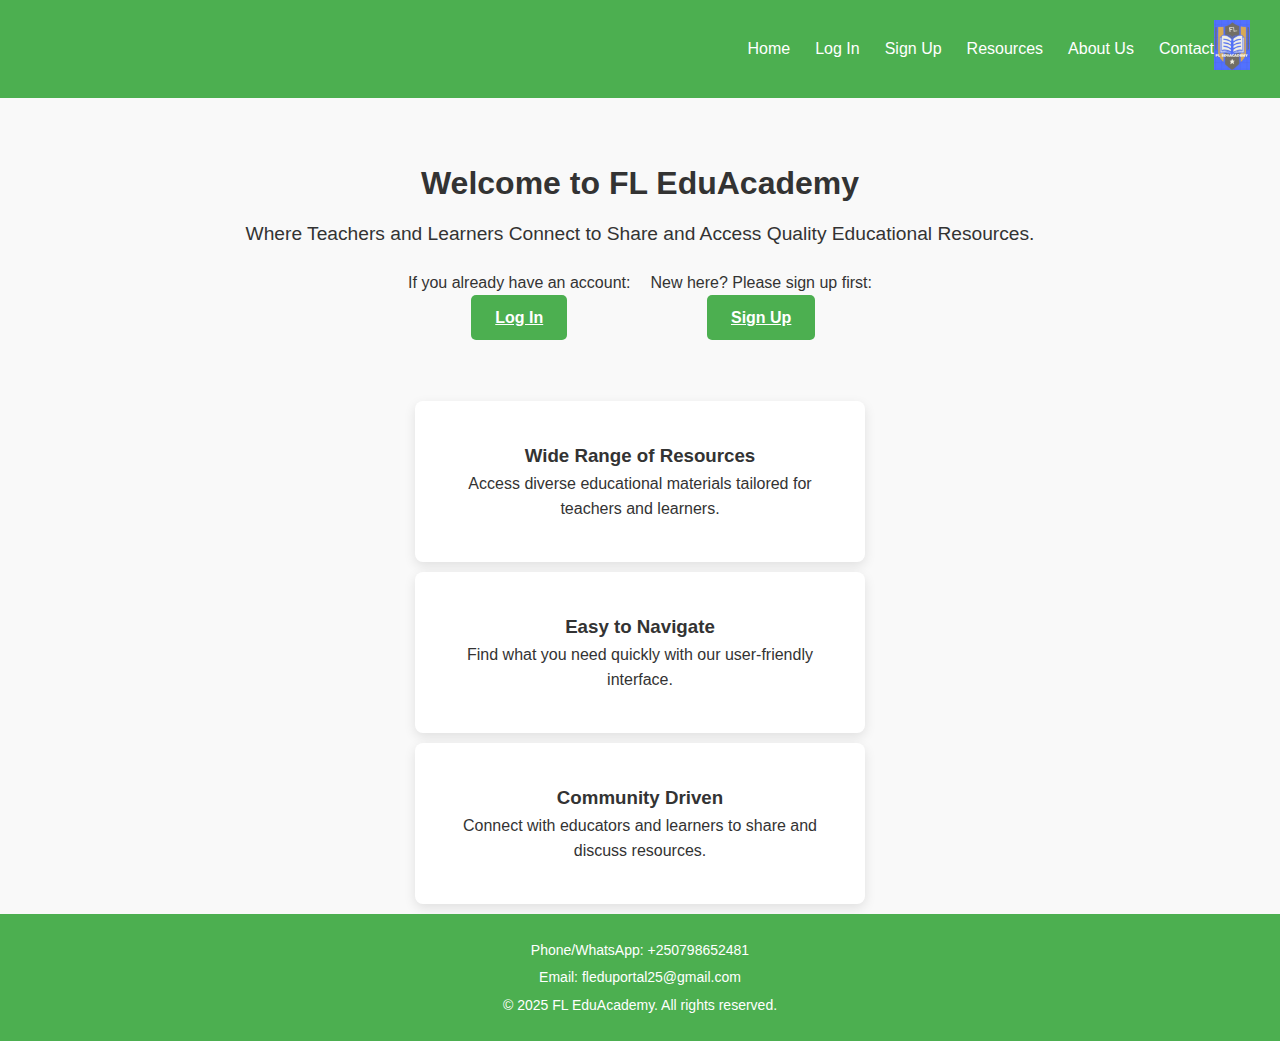
<file: index.html>
<!DOCTYPE html>
<html lang="en">
<head>
    <meta charset="UTF-8">
    <meta name="viewport" content="width=device-width, initial-scale=1.0">
    <title>Welcome - FL EduAcademy</title>
    <link rel="stylesheet" href="style.css">
</head>
<body>

<header>
   
    <!-- Hamburger Menu Icon -->
    <div class="hamburger-menu" onclick="toggleMenu()">☰</div>

    <!-- Navigation Menu -->
    <nav>
        <ul id="nav-links">
            <li><a href="index.html">Home</a></li>
            <li><a href="login.html">Log In</a></li>
            <li><a href="signup.html">Sign Up</a></li>
            <li><a href="userSelection.html">Resources</a></li>
            <li><a href="about.html">About Us</a></li>
            <li><a href="#contact">Contact</a></li>
        </ul>
    </nav>
     <a href="index.html">
        <img src="logo.png" alt="FL EduAcademy Logo" class="logo">
    </a>

</header>
    <section class="hero"> 
        <h1>Welcome to FL EduAcademy</h1>
        <p>Where Teachers and Learners Connect to Share and Access Quality Educational Resources.</p> 
        <div class="cta-buttons">
            <div class="cta-item"> 
                <p>If you already have an account:</p> <a href="login.html" class="btn">Log In</a>
            </div> 
            <div class="cta-item"> 
                <p>New here? Please sign up first:</p> 
                <a href="signup.html" class="btn">Sign Up</a>
            </div>
        </div> 
    </section> 
    <section class="features"> 
        <div class="feature"> 
            <h3>Wide Range of Resources</h3>
            <p>Access diverse educational materials tailored for teachers and learners.</p> 
        </div> 
        <div class="feature">
            <h3>Easy to Navigate</h3>
            <p>Find what you need quickly with our user-friendly interface.</p> 
        </div>
        <div class="feature"> 
            <h3>Community Driven</h3> 
            <p>Connect with educators and learners to share and discuss resources.</p> 
        </div> 
    </section>
    <footer id="contact">
        <p>Phone/WhatsApp: +250798652481</p>
        <p>Email: <a href="mailto:fleduportal25@gmail.com">fleduportal25@gmail.com</a></p> 
        <p>&copy; 2025 FL EduAcademy. All rights reserved.</p> 
    </footer> 
</body> 
</html>

<script>
    function toggleMenu() {
        var menu = document.getElementById("nav-links");
        menu.classList.toggle("show");
    }
</script>

</body>
</html>
</file>
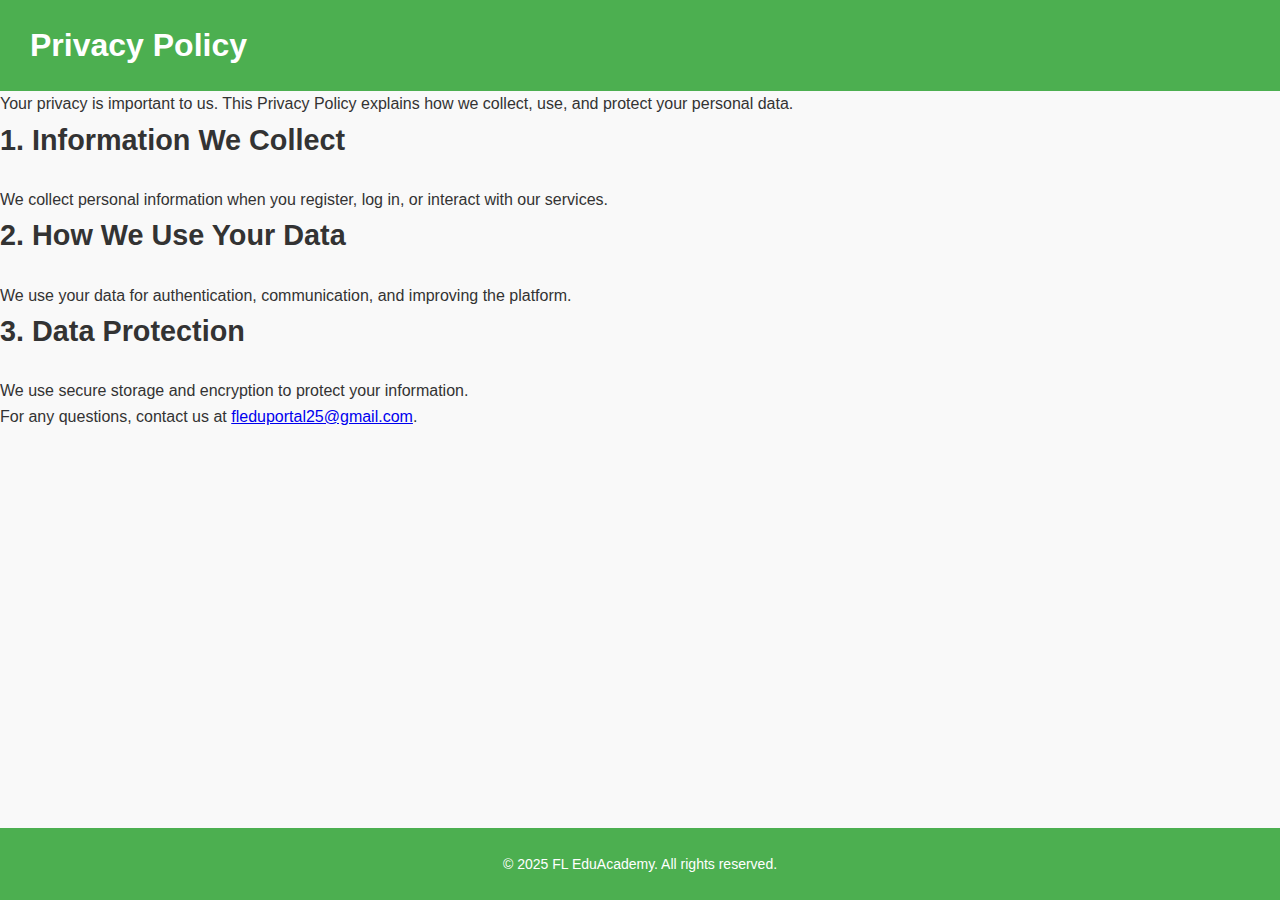
<file: privacy.html>
<!DOCTYPE html>
<html lang="en">
<head>
    <meta charset="UTF-8">
    <meta name="viewport" content="width=device-width, initial-scale=1.0">
    <title>Privacy Policy - FL EduAcademy</title>
    <link rel="stylesheet" href="style.css">
</head>
<body>

    <header>
        <h1>Privacy Policy</h1>
    </header>

    <main>
        <p>Your privacy is important to us. This Privacy Policy explains how we collect, use, and protect your personal data.</p>
        <h2>1. Information We Collect</h2>
        <p>We collect personal information when you register, log in, or interact with our services.</p>

        <h2>2. How We Use Your Data</h2>
        <p>We use your data for authentication, communication, and improving the platform.</p>

        <h2>3. Data Protection</h2>
        <p>We use secure storage and encryption to protect your information.</p>

        <p>For any questions, contact us at <a href="mailto:fleduportal25@gmail.com">fleduportal25@gmail.com</a>.</p>
    </main>

    <footer>
        <p>&copy; 2025 FL EduAcademy. All rights reserved.</p>
    </footer>

</body>
</html>
</file>
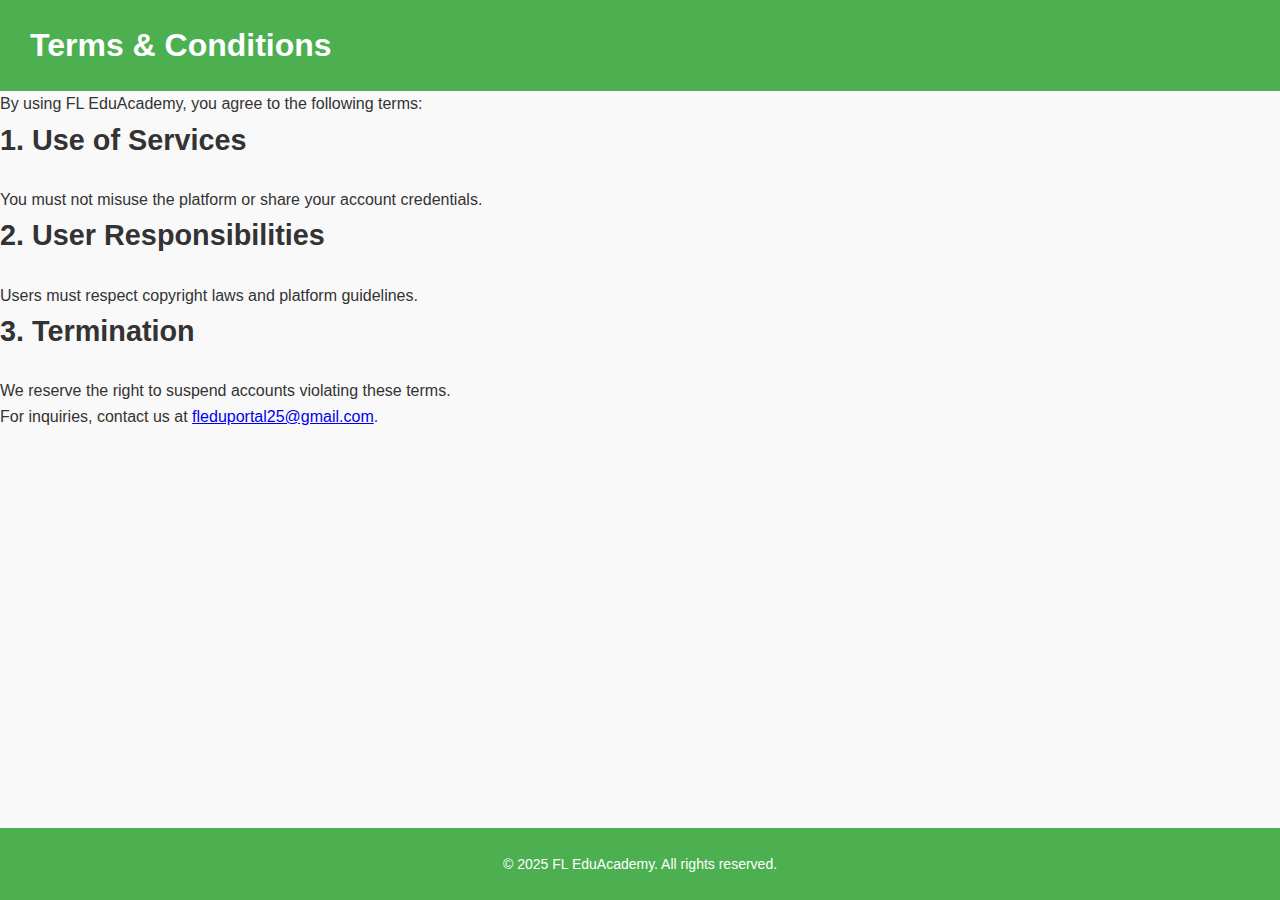
<file: terms.html>
<!DOCTYPE html>
<html lang="en">
<head>
    <meta charset="UTF-8">
    <meta name="viewport" content="width=device-width, initial-scale=1.0">
    <title>Terms & Conditions - FL EduAcademy</title>
    <link rel="stylesheet" href="style.css">
</head>
<body>

    <header>
        <h1>Terms & Conditions</h1>
    </header>

    <main>
        <p>By using FL EduAcademy, you agree to the following terms:</p>

        <h2>1. Use of Services</h2>
        <p>You must not misuse the platform or share your account credentials.</p>

        <h2>2. User Responsibilities</h2>
        <p>Users must respect copyright laws and platform guidelines.</p>

        <h2>3. Termination</h2>
        <p>We reserve the right to suspend accounts violating these terms.</p>

        <p>For inquiries, contact us at <a href="mailto:fleduportal25@gmail.com">fleduportal25@gmail.com</a>.</p>
    </main>

    <footer>
        <p>&copy; 2025 FL EduAcademy. All rights reserved.</p>
    </footer>

</body>
</html>
</file>
<file: style.css>
/* Reset default styles */
* {
    margin: 0;
    padding: 0;
    box-sizing: border-box;
}

/* General Body Styling */
body {
    font-family: Arial, sans-serif;
    line-height: 1.6;
    color: #333;
    background-color: #f9f9f9;
    min-height: 100vh;
    display: flex;
    flex-direction: column;
}
.feature { background-color: white;
    padding: 2.5rem;
    border-radius: 8px;
    box-shadow: 0 4px 12px rgba(0, 0, 0, 0.1);
    width: 100%;
    max-width: 450px;
    text-align: center;
    margin: 10px auto;
 }
/* Header Styling */
/* Header Styling */
header {
    display: flex;
    align-items: center;
    padding: 20px 30px;
    background-color: #4CAF50;
    color: white;
    position: sticky;
    top: 0;
    z-index: 1000;
}

.hamburger-menu {
    font-size: 24px;
    cursor: pointer;
    margin-right: 20px;
}

.logo {
    height: 50px;
}

nav {
    flex-grow: 1;
}

nav ul {
    list-style: none;
    display: flex;
    justify-content: flex-end;
}

nav ul li {
    margin-left: 25px;
}

nav a {
    color: white;
    text-decoration: none;
    font-size: 16px;
}

nav a:hover {
    text-decoration: underline;
}

/* Responsive Design for Mobile Devices */
@media (max-width: 768px) {
    nav ul {
        display: none;
        flex-direction: column;
        background: #4CAF50;
        position: absolute;
        top: 70px;
        left: 0;
        width: 100%;
        padding: 10px 0;
        text-align: center;
    }
    nav ul.show {
        display: flex;
    }
    nav ul li {
        margin: 10px 0;
    }
}

header .logo {
    height: 50px;
}

nav {
    position: relative;
}

nav ul {
    list-style: none;
    display: flex;
}

nav ul li {
    margin-left: 25px;
}

nav a {
    color: white;
    text-decoration: none;
    font-size: 16px;
}

nav a:hover {
    text-decoration: underline;
}

/* Hamburger Menu Styling */
.hamburger-menu {
    display: none;
    font-size: 24px;
    cursor: pointer;
    background: none;
    border: none;
    color: white;
}

/* Welcome Page - Centered Buttons & Descriptions */
.hero {
    text-align: center;
    padding: 60px 20px;
}

.hero h1 {
    font-size: 2rem;
    margin-bottom: 10px;
}

.hero p {
    font-size: 1.2rem;
    margin-bottom: 20px;
}

.cta-buttons {
    display: flex;
    justify-content: center;
    gap: 20px;
    flex-wrap: wrap;
    margin-top: 20px;
}

.cta-item {
    text-align: center;
    max-width: 250px;
}

.cta-item p {
    font-size: 1rem;
    margin-bottom: 10px;
}

/* Form Container Styling */
.form-container {
    background-color: white;
    padding: 2.5rem;
    border-radius: 8px;
    box-shadow: 0 4px 12px rgba(0, 0, 0, 0.1);
    width: 100%;
    max-width: 450px;
    text-align: center;
    margin: 30px auto;
}

/* Form Title */
h2 {
    margin-bottom: 1.5rem;
    font-size: 1.8rem;
    color: #333;
}

/* Form Group */
.form-group {
    margin-bottom: 1.5rem;
    text-align: left;
}

.form-group label {
    font-size: 1rem;
    color: #555;
}

.form-group input {
    width: 100%;
    padding: 1rem;
    margin-top: 0.6rem;
    border: 1px solid #ddd;
    border-radius: 4px;
    font-size: 1rem;
    background-color: #fafafa;
    transition: all 0.3s ease-in-out;
}

.form-group input:focus {
    border-color: #5c6bc0;
    background-color: #fff;
    outline: none;
}

/* Button Styling */
button,
.btn {
    padding: 14px 24px;
    font-size: 16px;
    font-weight: bold;
    color: white;
    background-color: #4CAF50;
    border: none;
    border-radius: 5px;
    cursor: pointer;
    transition: background 0.3s ease-in-out;
    width: 100%;
    margin-top: 1rem;
}

button:hover,
.btn:hover {
    background-color: #45a049;
}

/* Footer Styling */
footer {
    background-color: #4CAF50;
    color: white;
    text-align: center;
    padding: 20px;
    font-size: 14px;
    margin-top: auto;
}

footer p {
    margin: 5px 0;
}

footer a {
    color: white;
    text-decoration: none;
}

footer a:hover {
    text-decoration: underline;
}

/* Responsive Design */
@media (max-width: 768px) {
    .hamburger-menu {
        display: block;
    }
    nav ul {
        display: none;
        flex-direction: column;
        background: #4CAF50;
        position: absolute;
        top: 60px;
        right: 20px;
        width: 200px;
        padding: 10px;
        text-align: center;
        border-radius: 5px;
        box-shadow: 0 4px 6px rgba(0, 0, 0, 0.1);
    }
    nav ul li {
        margin: 10px 0;
    }
    nav ul.show {
        display: flex;
    }
    /* Center the CTA Buttons */
    .cta-buttons {
        flex-direction: column;
        align-items: center;
    }
}

@media screen and (max-width: 480px) {
    .form-container {
        width: 90%;
        padding: 1.5rem;
    }
    h2 {
        font-size: 1.6rem;
    }
    .btn {
        font-size: 1rem;
    }
}
</file>
